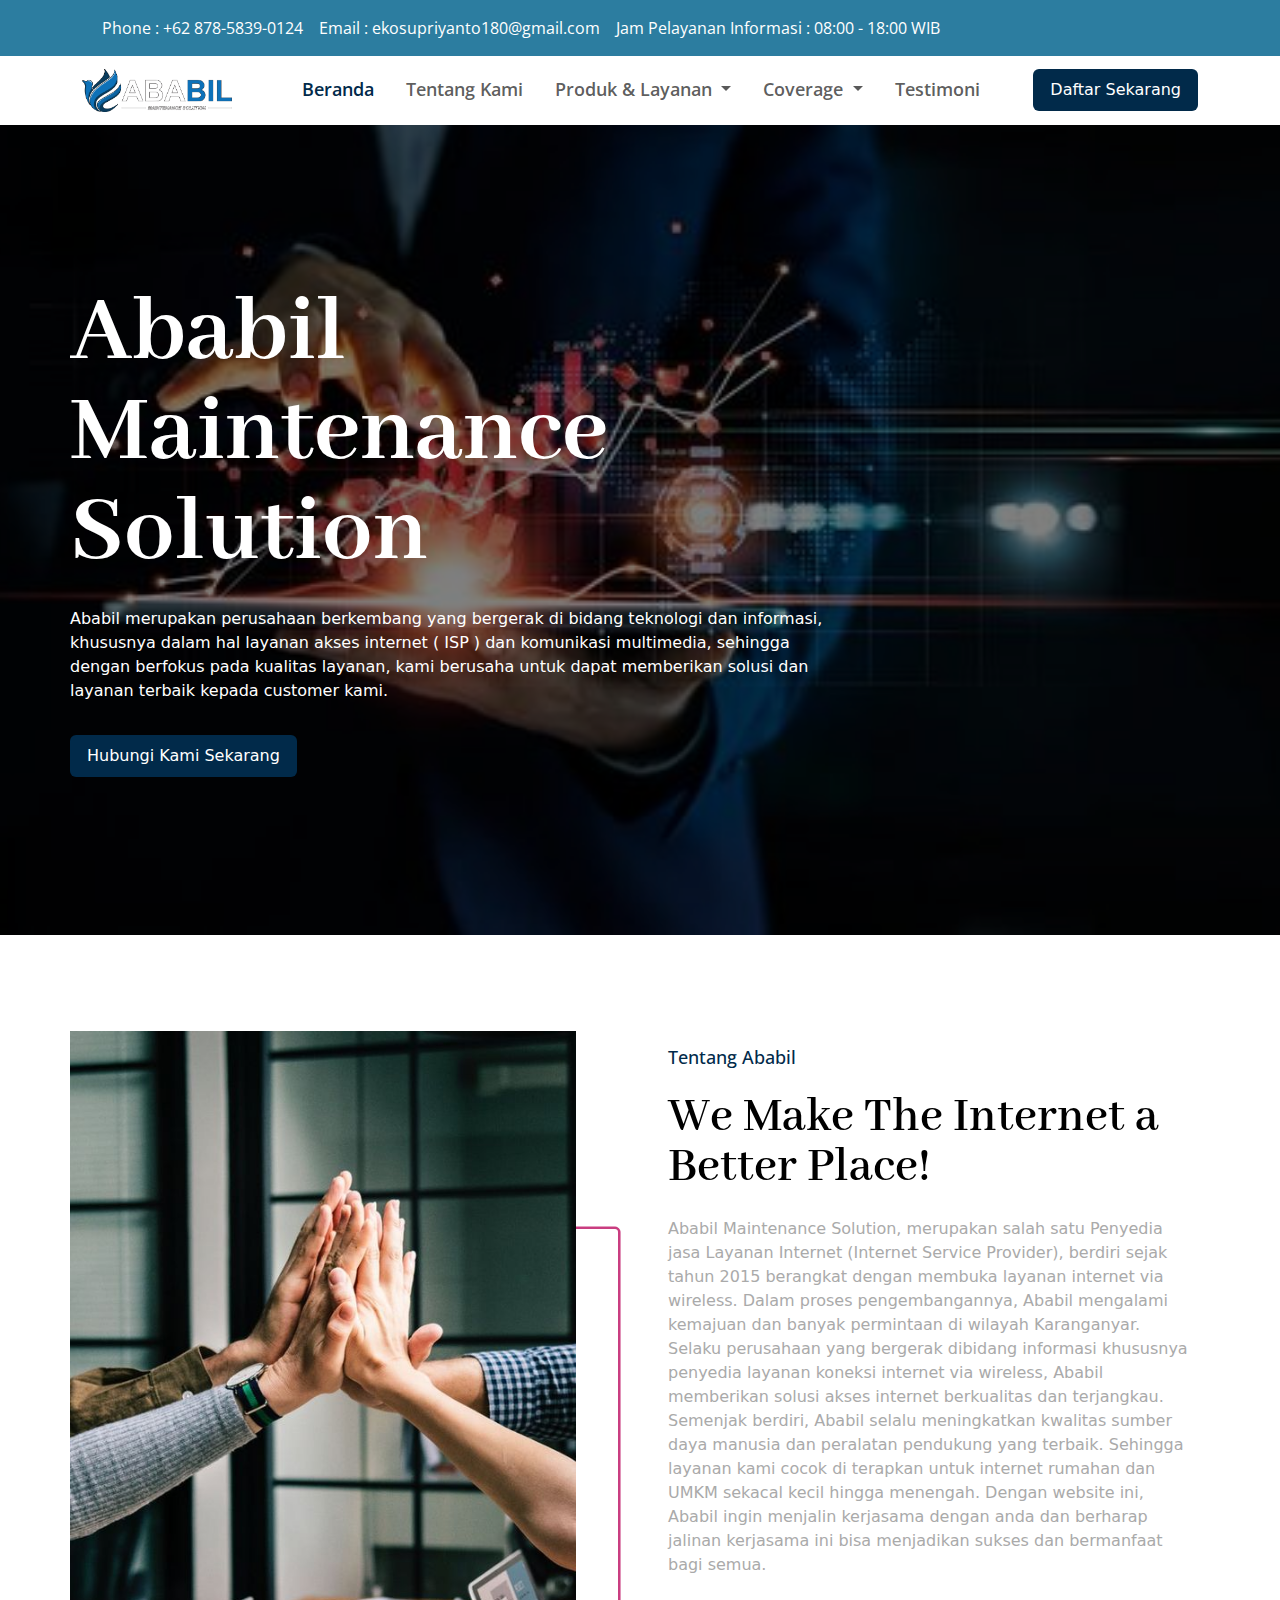
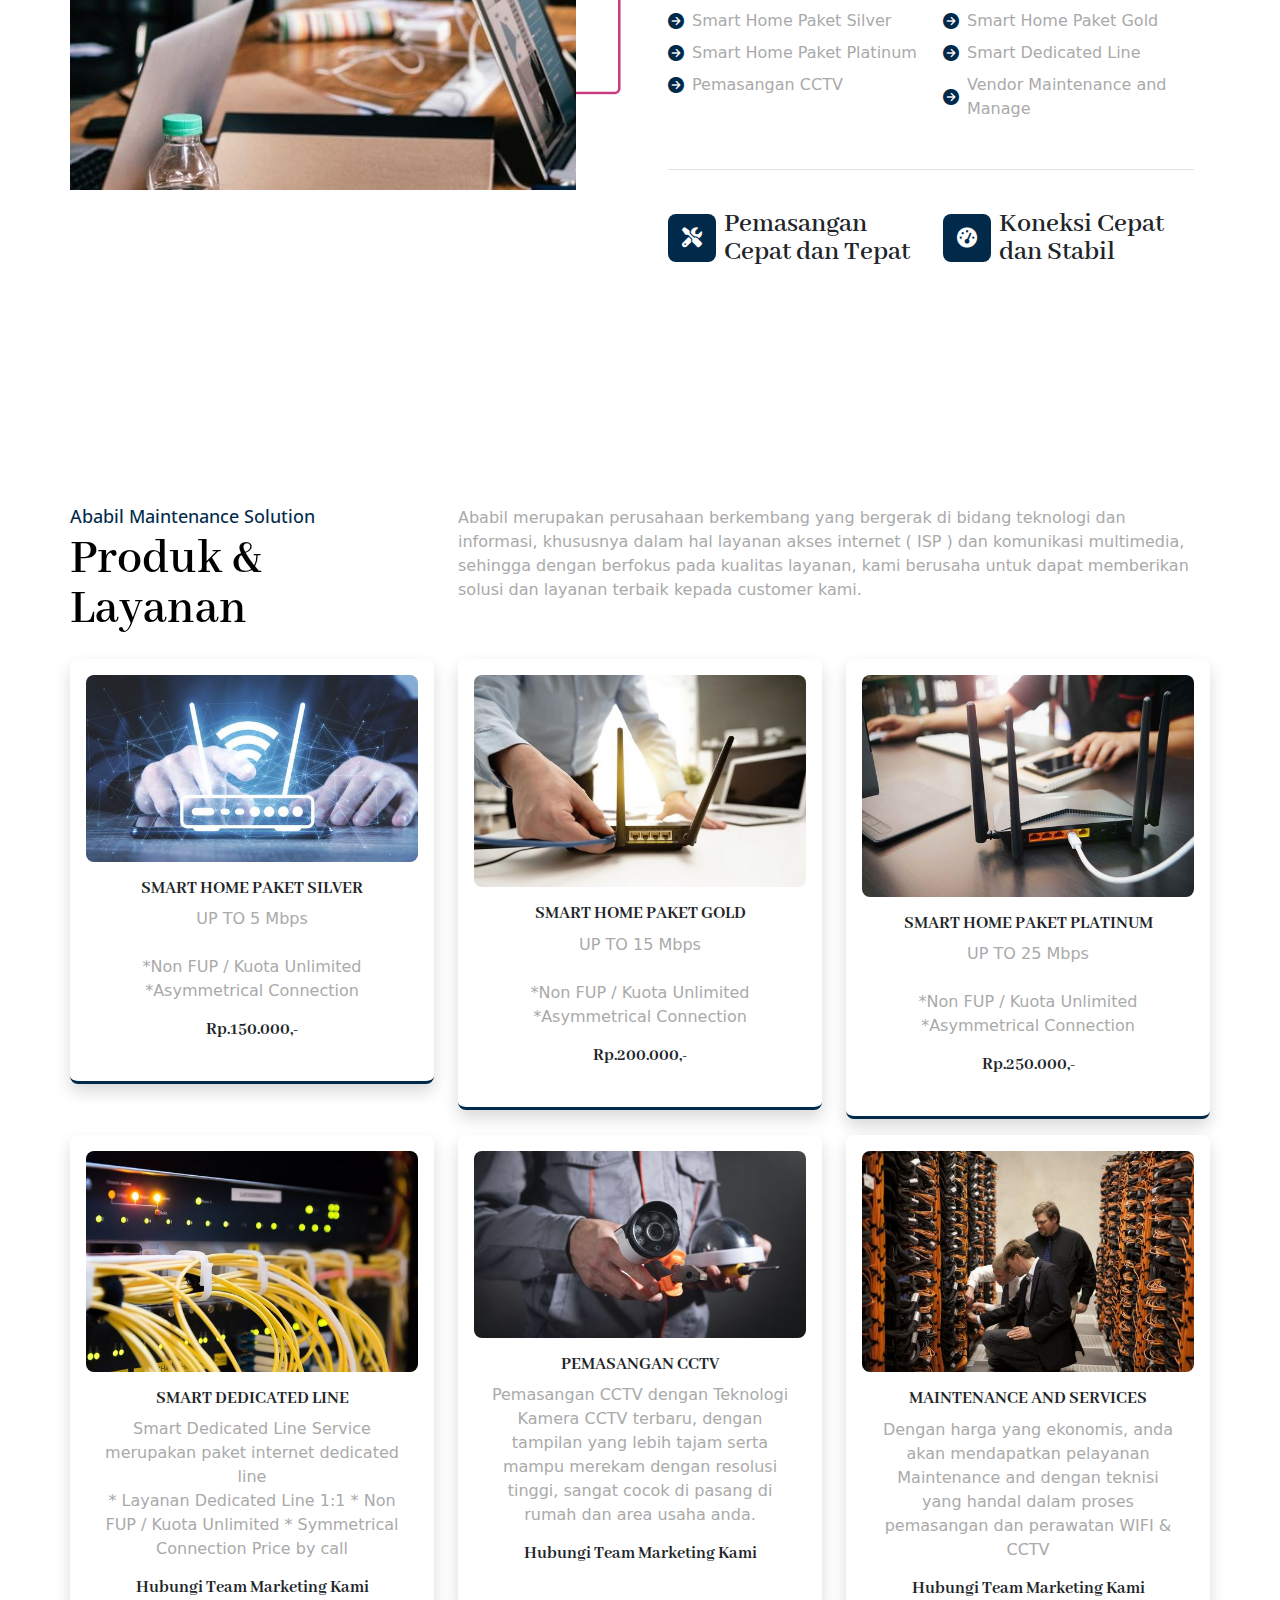
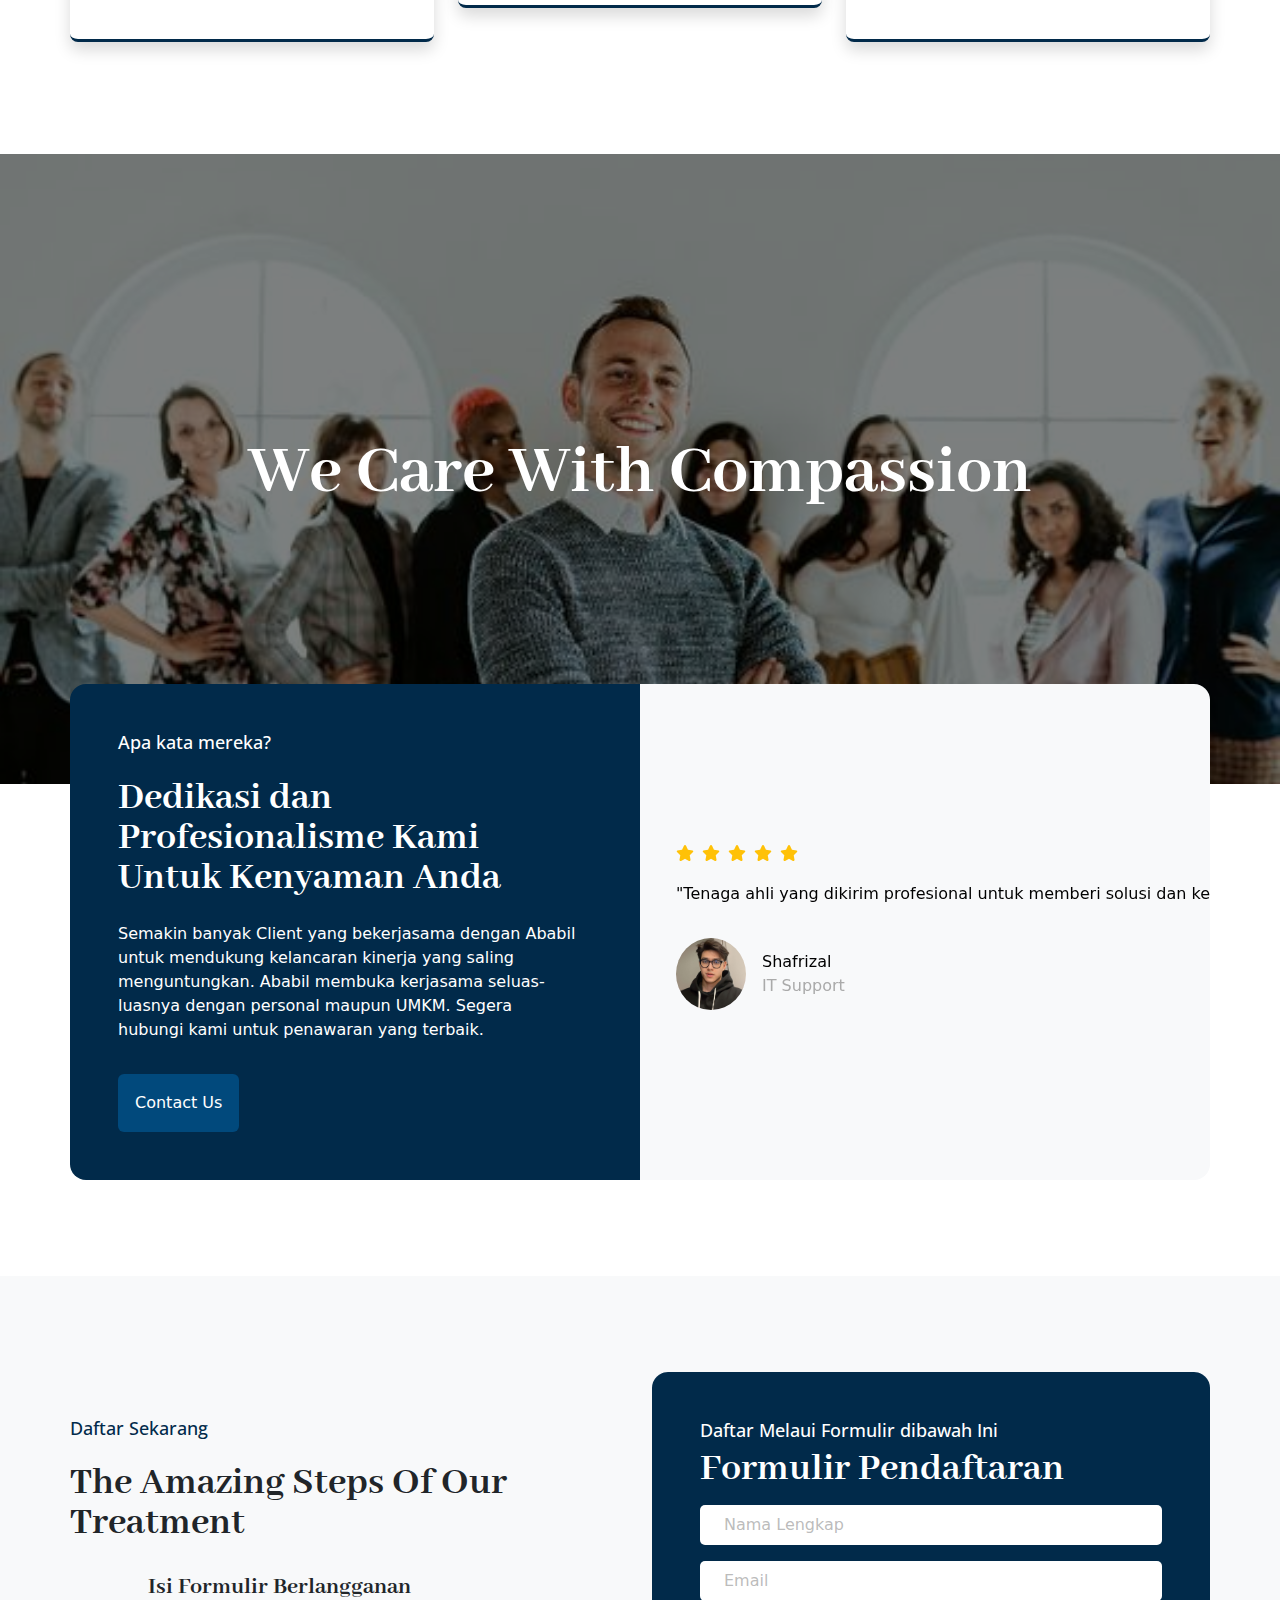
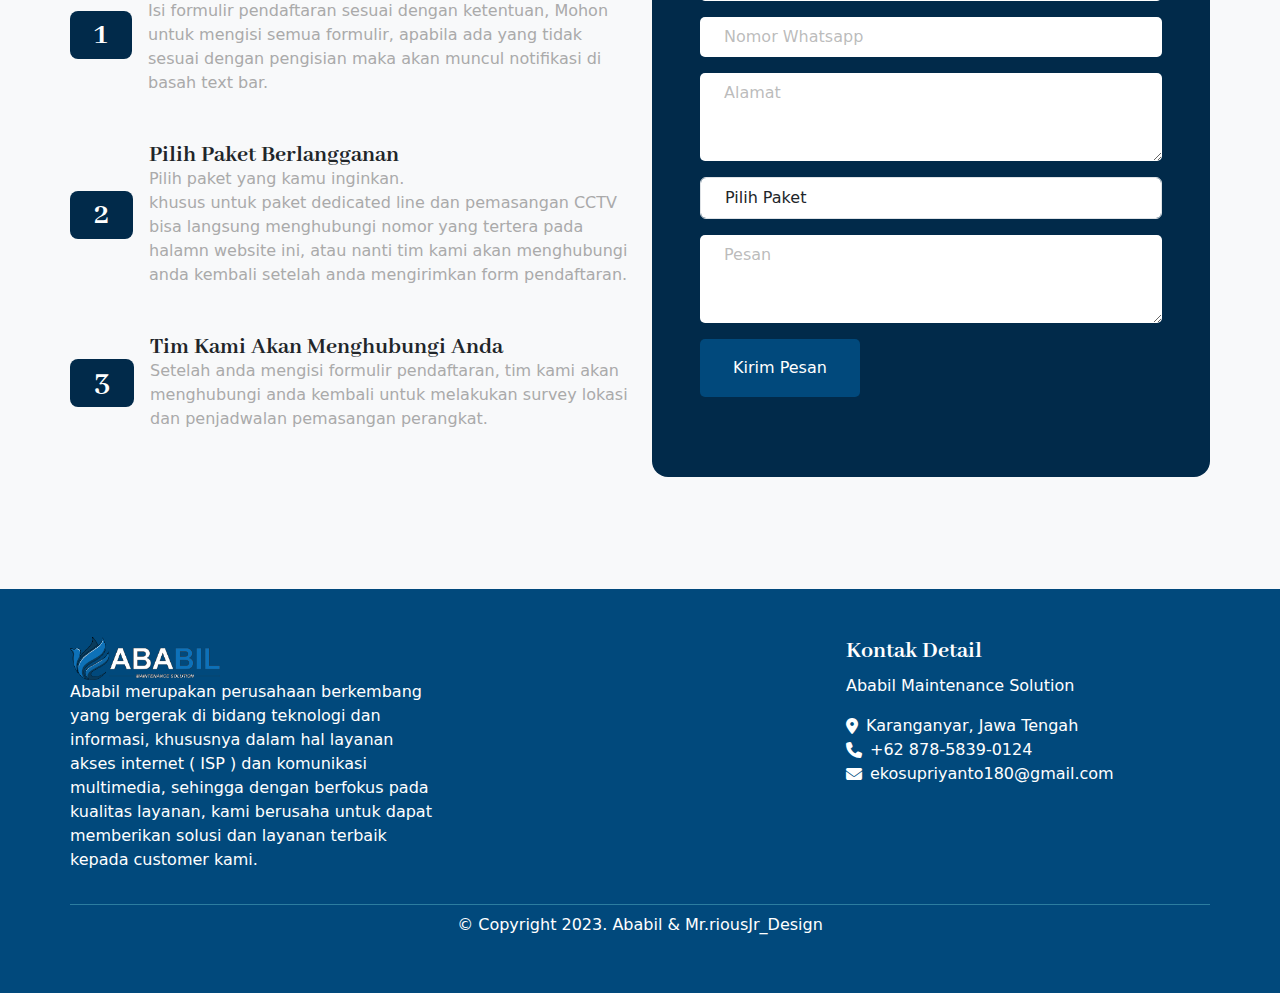
<file: index.html>
<!DOCTYPE html>
<html lang="en">

<head>
    <meta charset="UTF-8">
    <meta name="viewport" content="width=device-width, initial-scale=1.0">
    <!-- Stylesheet -->
    <link href="css/vendor/bootstrap.min.css" rel="stylesheet">
    <link rel="stylesheet" href="css/vendor/fontawesome.css">
    <link rel="stylesheet" href="css/vendor/brands.css">
    <link rel="stylesheet" href="css/vendor/regular.css">
    <link rel="stylesheet" href="css/vendor/solid.css">
    <link rel="stylesheet" href="css/vendor/swiper-bundle.min.css">
    <link rel="stylesheet" href="css/style.css">
    <link rel="icon" href="image/ababilnw.png" />
    <title>Ababil-internet network</title>
</head>

<body>
    <script src="js/vendor/bootstrap.bundle.min.js"></script>
    <script src="js/vendor/jquery.min.js"></script>
    <script src="js/vendor/swiper-bundle.min.js"></script>
    <script src="js/script.js"></script>
    <script src="js/swiper-script.js"></script>
    <!--<script src="js/submit-form.js"></script>-->
    <!--<script src="js/whatsapp.js"></script>-->
    <script src="js/vendor/isotope.pkgd.min.js"></script>

    <!-- Header -->
    <section class="bg-accent-color-2 py-3">
        <div class="r-container">
            <div class="d-flex flex-lg-row flex-column justify-content-lg-between justify-content-center gap-3">
                <ul class="d-flex m-0 flex-lg-row flex-column justify-content-center align-items-center gap-3 text-white font-2 text-center text-lg-start"
                    style="list-style: none;">
                    <li>Phone : +62 878-5839-0124</li>
                    <li>Email : ekosupriyanto180@gmail.com</li>
                    <li>Jam Pelayanan Informasi : 08:00 - 18:00 WIB</li>
                </ul>
                <!--<div class="social-container justify-content-center">
                    <a href="https://www.facebook.com" class="social-item">
                        <i class="fa-brands fa-facebook"></i>
                    </a>
                    <a href="https://www.twitter.com" class="social-item">
                        <i class="fa-brands fa-twitter"></i>
                    </a>
                    <a href="https://www.youtube.com" class="social-item">
                        <i class="fa-brands fa-youtube"></i>
                    </a>
                </div>-->
            </div>
        </div>
    </section>
    <section class="sticky-top bg-white">
        <div class="r-container">
            <nav class="navbar navbar-expand-lg">
                <div class="container-fluid">
                    <a class="navbar-brand" href="#">
                        <div class="logo-container">
                            <img src="image/ababilnw.png" alt="" class="img-fluid">
                        </div>
                    </a>
                    <button class="navbar-toggler accent-color border-0" type="button" data-bs-toggle="collapse"
                        data-bs-target="#navbarSupportedContent" aria-controls="navbarSupportedContent"
                        aria-expanded="false" aria-label="Toggle navigation">
                        <i class="fa-solid fa-bars-staggered"></i>
                    </button>
                    <div class="collapse navbar-collapse" id="navbarSupportedContent">
                        <ul class="navbar-nav mx-auto mb-2 mb-lg-0 font-2 fw-semibold gap-lg-3">
                            <li class="nav-item">
                                <a class="nav-link active" aria-current="page" href="index.html#">Beranda</a>
                            </li>
                            <li class="nav-item">
                                <a class="nav-link" href="#tentang_kami">Tentang Kami</a>
                            </li>
                            <li class="nav-item dropdown">
                                <a class="nav-link dropdown-toggle" href="#" role="button" data-bs-toggle="dropdown"
                                    aria-expanded="false">
                                    Produk & Layanan
                                </a>
                                <ul class="dropdown-menu">
                                    <li><a class="dropdown-item" href="#paket_silver">Smart Home Paket Silver</a></li>
                                    <li><a class="dropdown-item" href="#paket_gold">Smart Home Paket Gold</a></li>
                                    <li><a class="dropdown-item" href="#paket_platinum">Smart Home Paket Platinum</a></li>
                                    <li><a class="dropdown-item" href="#dedicated">Smart Dedicated Line</a></li>
                                    <li><a class="dropdown-item" href="#cctv">Pemasangan CCTV</a></li>
                                    <li><a class="dropdown-item" href="#maintenance">Maintenance and Services</a></li>
                                </ul>
                            </li>
                            <li class="nav-item dropdown">
                                <a class="nav-link dropdown-toggle" href="#" role="button" data-bs-toggle="dropdown"
                                    aria-expanded="false">
                                    Coverage
                                </a>
                                <ul class="dropdown-menu">
                                    <li><a class="dropdown-item" href="#">Wireless Coverage Area</a></li>
                                    <li><a class="dropdown-item" href="#">FO Coverage Area</a></li>
                                </ul>
                            </li>
                            <li class="nav-item">
                                <a class="nav-link" href="#testimoni">Testimoni</a>
                            </li>
                        </ul>
                        <a href="#form_pendaftaran" type="button" class="btn button bg-accent-color" type="submit">Daftar Sekarang</a>
                    </div>
                </div>
            </nav>
        </div>
    </section>
    <!-- End  of Header -->

    <main>
        <!-- Banner -->
        <section class="section image-infinite-bg position-relative"
            style="background-size: cover; background-position: center ;padding: 15em 1em 15em 1em;"
            data-images='["image/banner2.jpg" , "image/banner1.jpg"]' id="banner">
            <div class="r-container h-100">
                <div class="image-overlay"></div>
                <div class="d-flex flex-column justify-content-center gap-3 h-100 position-relative"
                    style="max-width: 768px; z-index: 2;">
                    <h1 class="text-title text-white fw-bold font-1 lh-1">Ababil <br> Maintenance Solution</h1>
                    <p class="text-white f-18 text-font">Ababil merupakan perusahaan berkembang yang bergerak di bidang teknologi dan informasi, khususnya dalam hal layanan akses internet ( ISP ) dan komunikasi multimedia, sehingga dengan berfokus pada kualitas layanan, kami berusaha untuk dapat memberikan solusi dan layanan terbaik kepada customer kami.</p>
                <div>
                    <a href="#form_pendaftaran" type="button" class="btn button bg-accent-color" type="submit">Hubungi Kami Sekarang</a>
                </div>
            </div>
        </section>

        <!-- Smooth Script -->
        <script>
            $(document).ready(function(){
              // Add smooth scrolling to all links
              $("a").on('click', function(event) {
            
                // Make sure this.hash has a value before overriding default behavior
                if (this.hash !== "") {
                  // Prevent default anchor click behavior
                  event.preventDefault();
            
                  // Store hash
                  var hash = this.hash;
            
                  // Using jQuery's animate() method to add smooth page scroll
                  // The optional number (800) specifies the number of milliseconds it takes to scroll to the specified area
                  $('html, body').animate({
                    scrollTop: $(hash).offset().top
                  }, 800, function(){
               
                    // Add hash (#) to URL when done scrolling (default click behavior)
                    window.location.hash = hash;
                  });
                } // End if
              });
            });
            </script>

        <!-- Welcome To Seniorsy -->
        <section class="section" id="tentang_kami">
            <div class="r-container">
                <div class="row row-cols-1 row-cols-lg-2">
                    <div class="col mb-3 pe-lg-3 position-relative">
                        <div class="overlay right"></div>
                        <div class="position-relative pe-5">
                            <img src="image/gether.jpg" alt="" class="img-fluid" style="z-index: -2;">
                            <div class="position-absolute bottom-0 start-0 ms-4 mb-4">
                                <!-- Button trigger modal -->
                                <!--<div class="d-flex flex-row gap-3 align-items-center">
                                    <button type="button" class="btn request-loader" data-bs-toggle="modal"
                                        data-bs-target="#exampleModal">
                                        <i class="fa-solid fa-play"></i>
                                    </button>
                                    <span class="text-white fw-semibold font-1 fs-5">WATCH VIDEO</span>
                                </div>-->

                                <!-- Modal -->
                                <div class="modal fade bg-overlay" id="exampleModal" tabindex="-1"
                                    aria-labelledby="exampleModalLabel" aria-hidden="true">
                                    <div class="modal-dialog modal-dialog-centered modal-lg">
                                    </div>
                                </div>
                            </div>
                        </div>
                    </div>
                    <div class="col mb-3">
                        <div class="d-flex flex-column gap-3 p-3">
                            <h6 class="accent-color font-2 ">Tentang Ababil</h6>
                            <h3 class="text-black font-1 lh-1 fw-semibold">We Make The Internet a Better Place!
                            </h3>
                            <p class="text-gray">
                                Ababil Maintenance Solution, merupakan salah satu Penyedia jasa Layanan Internet (Internet Service Provider), berdiri sejak tahun 2015 berangkat dengan membuka layanan internet via wireless. Dalam proses pengembangannya, Ababil mengalami kemajuan dan banyak permintaan di wilayah Karanganyar. Selaku perusahaan  yang bergerak  dibidang   informasi  khususnya  penyedia  layanan koneksi internet via wireless, Ababil memberikan solusi akses internet berkualitas dan terjangkau. Semenjak berdiri, Ababil selalu meningkatkan kwalitas sumber daya manusia dan peralatan pendukung  yang  terbaik. Sehingga layanan kami cocok di terapkan untuk internet rumahan dan UMKM sekacal kecil hingga menengah. Dengan website ini, Ababil  ingin  menjalin  kerjasama dengan anda dan berharap jalinan kerjasama ini bisa menjadikan sukses dan bermanfaat bagi semua.
                            </p>
                            <div class="row row-cols-2">
                                <div class="col mb-2">
                                    <div class="d-flex flex-row gap-2 align-items-center">
                                        <i class="fa-solid fa-circle-arrow-right accent-color"></i>
                                        <span class="text-gray">Smart Home Paket Silver</span>
                                    </div>
                                </div>
                                <div class="col mb-2">
                                    <div class="d-flex flex-row gap-2 align-items-center">
                                        <i class="fa-solid fa-circle-arrow-right accent-color"></i>
                                        <span class="text-gray">Smart Home Paket Gold</span>
                                    </div>
                                </div>
                                <div class="col mb-2">
                                    <div class="d-flex flex-row gap-2 align-items-center">
                                        <i class="fa-solid fa-circle-arrow-right accent-color"></i>
                                        <span class="text-gray">Smart Home Paket Platinum
                                        </span>
                                    </div>
                                </div>
                                <div class="col mb-2">
                                    <div class="d-flex flex-row gap-2 align-items-center">
                                        <i class="fa-solid fa-circle-arrow-right accent-color"></i>
                                        <span class="text-gray">Smart Dedicated Line</span>
                                    </div>
                                </div>
                                <div class="col mb-2">
                                    <div class="d-flex flex-row gap-2 align-items-center">
                                        <i class="fa-solid fa-circle-arrow-right accent-color"></i>
                                        <span class="text-gray">Pemasangan CCTV</span>
                                    </div>
                                </div>
                                <div class="col mb-2">
                                    <div class="d-flex flex-row gap-2 align-items-center">
                                        <i class="fa-solid fa-circle-arrow-right accent-color"></i>
                                        <span class="text-gray">Vendor Maintenance and Manage
                                        </span>
                                    </div>
                                </div>
                            </div>
                            <div class="my-4 border-bottom w-100"></div>
                            <div class="row row-cols-1 row-cols-lg-2">
                                <div class="col mb-3">
                                    <div
                                        class="d-flex flex-lg-row flex-column justify-content-lg-start align-items-center gap-2 justify-content-center">
                                        <div class="bg-accent-color text-white rounded-3 icon-box"
                                            style="font-size: 20px; width: 3rem; height: 3rem;">
                                            <i class="fa-solid fa-screwdriver-wrench"></i>
                                        </div>
                                        <span class="font-1 fs-3 lh-1 fw-semibold">Pemasangan Cepat dan Tepat</span>
                                    </div>
                                </div>
                                <div class="col mb-3">
                                    <div
                                        class="d-flex flex-lg-row flex-column justify-content-lg-start align-items-center gap-2 justify-content-center">
                                        <div class="bg-accent-color text-white rounded-3 icon-box"
                                            style="font-size: 20px; width: 3rem; height: 3rem;">
                                            <i class="fa-solid fa-gauge-high"></i>
                                        </div>
                                        <span class="font-1 fs-3 lh-1 fw-semibold">Koneksi Cepat dan Stabil</span>
                                    </div>
                                </div>
                            </div>
                        </div>
                    </div>
                </div>
            </div>
        </section>

        <!-- Types Of Care -->
        <section class="section" id="produk_layanan">
            <div class="r-container">
                <div class="d-flex flex-column gap-3">
                    <div class="row row-cols-1 row-cols-lg-2 text-lg-start text-center">
                        <div class="col col-lg-4">
                            <div class="d-flex flex-column">
                                <h6 class="accent-color font-2 ">Ababil Maintenance Solution</h6>
                                <h3 class="text-black font-1 lh-1 fw-semibold">Produk & Layanan</h3>
                            </div>
                        </div>
                        <div class="col col-lg-8">
                            <p class="text-gray mx-auto" style="max-width: 768px;">
                                Ababil merupakan perusahaan berkembang yang bergerak di bidang teknologi dan informasi, khususnya dalam hal layanan akses internet ( ISP ) dan komunikasi multimedia, sehingga dengan berfokus pada kualitas layanan, kami berusaha untuk dapat memberikan solusi dan layanan terbaik kepada customer kami.
                            </p>
                        </div>
                    </div>
                    <div class="row row-cols-1 row-cols-lg-3 text-center" id="paket_silver">
                        <div class="col mb-3">
                            <div class="card p-3 with-border-bottom border-0 shadow rounded-3">
                                <img src="image/wifi.jpg" class="card-img-top rounded-3" alt="...">
                                <div class="card-body ">
                                    <h6 class="font-1 fw-bold">SMART HOME PAKET SILVER</h6>
                                    <p class="text-gray">UP TO 5 Mbps<br><br>
                                        *Non FUP / Kuota Unlimited<br>
                                        *Asymmetrical Connection</p>
                                        <div class="d-flex justify-content-center">
                                            <h6 class="font-1 fw-bold">Rp.150.000,-</h6>
                                        </div>
                                </div>
                            </div>
                        </div>
                        <div class="col mb-3">
                            <div class="card p-3 with-border-bottom border-0 shadow rounded-3" id="paket_gold">
                                <img src="image/wifi2.jpg" class="card-img-top rounded-3" alt="...">
                                <div class="card-body ">
                                    <h6 class="font-1 fw-bold">SMART HOME PAKET GOLD</h6>
                                    <p class="text-gray">UP TO 15 Mbps<br><br>
                                        *Non FUP / Kuota Unlimited<br>
                                        *Asymmetrical Connection</p>
                                        <div class="d-flex justify-content-center">
                                            <h6 class="font-1 fw-bold">Rp.200.000,-</h6>
                                        </div>
                                </div>
                            </div>
                        </div>
                        <div class="col mb-3">
                            <div class="card p-3 with-border-bottom border-0 shadow rounded-3" id="paket_platinum">
                                <img src="image/wifi3.jpg" class="card-img-top rounded-3" alt="...">
                                <div class="card-body ">
                                    <h6 class="font-1 fw-bold">SMART HOME PAKET PLATINUM</h6>
                                    <p class="text-gray">UP TO 25 Mbps<br><br>
                                        *Non FUP / Kuota Unlimited<br>
                                        *Asymmetrical Connection</p>
                                        <div class="d-flex justify-content-center">
                                            <h6 class="font-1 fw-bold">Rp.250.000,-</h6>
                                        </div>
                                </div>
                            </div>
                        </div>
                        <div class="col mb-3">
                            <div class="card p-3 with-border-bottom border-0 shadow rounded-3" id="dedicated">
                                <img src="image/wifi4.jpg" class="card-img-top rounded-3" alt="...">
                                <div class="card-body ">
                                    <h6 class="font-1 fw-bold">SMART DEDICATED LINE</h6>
                                    <p class="text-gray">Smart Dedicated Line Service merupakan paket internet dedicated line<br>
                                        * Layanan Dedicated Line 1:1
                                        * Non FUP / Kuota Unlimited
                                        * Symmetrical Connection
                                        Price by call</p>
                                        <div class="d-flex justify-content-center">
                                            <h6 class="font-1 fw-bold">Hubungi Team Marketing Kami</h6>
                                        </div>
                                </div>
                            </div>
                        </div>
                        <div class="col mb-3">
                            <div class="card p-3 with-border-bottom border-0 shadow rounded-3" id="cctv">
                                <img src="image/wifi5.jpg" class="card-img-top rounded-3" alt="...">
                                <div class="card-body ">
                                    <h6 class="font-1 fw-bold">PEMASANGAN CCTV</h6>
                                    <p class="text-gray">Pemasangan CCTV dengan Teknologi Kamera CCTV terbaru, dengan tampilan yang lebih tajam serta mampu merekam dengan resolusi tinggi, sangat cocok di pasang di rumah dan area usaha anda.
                                        </p>
                                        <div class="d-flex justify-content-center">
                                            <h6 class="font-1 fw-bold">Hubungi Team Marketing Kami</h6>
                                        </div>
                                </div>
                            </div>
                        </div>
                        <div class="col mb-3">
                            <div class="card p-3 with-border-bottom border-0 shadow rounded-3" id="maintenance">
                                <img src="image/wifi6.jpg" class="card-img-top rounded-3" alt="...">
                                <div class="card-body ">
                                    <h6 class="font-1 fw-bold">MAINTENANCE AND SERVICES</h6>
                                    <p class="text-gray">Dengan harga yang ekonomis, anda akan mendapatkan pelayanan Maintenance and dengan teknisi yang handal dalam proses pemasangan dan perawatan WIFI & CCTV</p>
                                    <div class="d-flex justify-content-center">
                                        <h6 class="font-1 fw-bold">Hubungi Team Marketing Kami</h6>
                                    </div>
                                    <div class="d-flex justify-content-center">
                                    </div>
                                </div>
                            </div>
                        </div>
                    </div>
                </div>
            </div>
        </section>

        <!-- We Care With Compassion -->
        <section class="position-relative" style="background-image: url(image/team2.jpg);" id="testimoni">
            <div class="r-container">
                <div class="image-overlay"></div>
                <div class="d-flex flex-column justify-content-center align-items-center text-center position-relative gap-3"
                    style="z-index: 2; min-height: 70vh;">
                    <div>
                    </div>
                    <h2 class="font-1 text-white fw-bold">We Care With Compassion</h2>
                </div>
            </div>
            <!-- Modal -->
            <div class="modal fade bg-overlay" id="videomodal" tabindex="-1" aria-labelledby="exampleModalLabel"
                aria-hidden="true">
                <div class="modal-dialog modal-dialog-centered modal-lg">
                </div>
            </div>
        </section>

        <!-- What They Say ? -->
        <section class="section pt-0 position-relative" style="margin-top: -100px;">
            <div class="r-container">
                <div class="overflow-hidden rounded-4">
                    <div class="row row-cols-1 row-cols-lg-2">
                        <div class="col bg-accent-color text-white ">
                            <div class="d-flex flex-column gap-3 p-5 h-100 justify-content-center">
                                <h6 class="font-2 ">Apa kata mereka?</h6>
                                <h3 class="font-1 lh-1 fw-bold fs-1">Dedikasi dan Profesionalisme Kami Untuk Kenyaman Anda</h3>
                                <p class="fs-6">
                                    Semakin banyak Client yang bekerjasama dengan Ababil untuk mendukung kelancaran kinerja yang saling menguntungkan. Ababil membuka kerjasama seluas-luasnya dengan personal maupun UMKM. Segera hubungi kami untuk penawaran yang terbaik.
                                </p>
                                <div>
                                    <a href="#" type="button" class="btn bg-accent-color-1 p-3">Contact Us</a>
                                </div>
                            </div>
                        </div>
                        <div class="col bg-light text-white">
                            <div class="overflow-hidden h-100 d-flex align-items-center">
                                <div class="swiper">
                                    <!-- Additional required wrapper -->
                                    <div class="swiper-wrapper">
                                        <!-- Slides -->
                                        <div class="swiper-slide">
                                            <div class="d-flex flex-column gap-3 p-4 text-black">
                                                <ul class="d-flex flex-row gap-2 p-0 m-0 text-warning"
                                                    style="list-style: none;">
                                                    <li><i class="fa-solid fa-star"></i></li>
                                                    <li><i class="fa-solid fa-star"></i></li>
                                                    <li><i class="fa-solid fa-star"></i></li>
                                                    <li><i class="fa-solid fa-star"></i></li>
                                                    <li><i class="fa-solid fa-star"></i></li>
                                                </ul>
                                                <p>"Tenaga ahli yang dikirim profesional untuk memberi solusi dan ketanggapan yang bagus, terimakasih"
                                                </p>
                                                <div class="d-flex justify-content-between">
                                                    <div class="d-flex flex-row gap-3">
                                                        <img src="image/person1.jpg" alt=""
                                                            class="img-fluid rounded-circle" width="70" height="70">
                                                        <div class="d-flex flex-column h-100 justify-content-center">
                                                            <span class="text-black">Shafrizal</span>
                                                            <span class="text-gray">IT Support</span>
                                                        </div>
                                                    </div>
                                                    <div class="accent-color" style="font-size: 3rem;">
                                                        <i class="fa-solid fa-quote-right"></i>
                                                    </div>
                                                </div>
                                            </div>
                                        </div>
                                        <div class="swiper-slide">
                                            <div class="d-flex flex-column gap-3 p-4 text-black">
                                                <ul class="d-flex flex-row gap-2 p-0 m-0 text-warning"
                                                    style="list-style: none;">
                                                    <li><i class="fa-solid fa-star"></i></li>
                                                    <li><i class="fa-solid fa-star"></i></li>
                                                    <li><i class="fa-solid fa-star"></i></li>
                                                    <li><i class="fa-solid fa-star"></i></li>
                                                    <li><i class="fa-solid fa-star"></i></li>
                                                </ul>
                                                <p>"Ababil sejauh ini memiliki respon yang cepat tanggap terhadap pelayanan jaringan internet dan juga perangkat disini"
                                                </p>
                                                <div class="d-flex justify-content-between">
                                                    <div class="d-flex flex-row gap-3">
                                                        <img src="image/person2.jpg" alt=""
                                                            class="img-fluid rounded-circle" width="70" height="70">
                                                        <div class="d-flex flex-column h-100 justify-content-center">
                                                            <span class="text-black">Dhantel Rhesa Prawedha</span>
                                                            <span class="text-gray">IT Support Manager</span>
                                                        </div>
                                                    </div>
                                                    <div class="accent-color" style="font-size: 3rem;">
                                                        <i class="fa-solid fa-quote-right"></i>
                                                    </div>
                                                </div>
                                            </div>
                                        </div>
                                        <div class="swiper-slide">
                                            <div class="d-flex flex-column gap-3 p-4 text-black">
                                                <ul class="d-flex flex-row gap-2 p-0 m-0 text-warning"
                                                    style="list-style: none;">
                                                    <li><i class="fa-solid fa-star"></i></li>
                                                    <li><i class="fa-solid fa-star"></i></li>
                                                    <li><i class="fa-solid fa-star"></i></li>
                                                    <li><i class="fa-solid fa-star"></i></li>
                                                    <li><i class="fa-solid fa-star"></i></li>
                                                </ul>
                                                <p>"Sangat baik ya untuk pelayanan selama beberapa bulan ini dengan layanan yang diberikan Smart Home Paket Platinum cukup memuaskan"
                                                </p>
                                                <div class="d-flex justify-content-between">
                                                    <div class="d-flex flex-row gap-3">
                                                        <img src="image/person3.jpg" alt=""
                                                            class="img-fluid rounded-circle" width="70" height="70">
                                                        <div class="d-flex flex-column h-100 justify-content-center">
                                                            <span class="text-black">Eko Supriyono</span>
                                                            <span class="text-gray">Engginer On Site</span>
                                                        </div>
                                                    </div>
                                                    <div class="accent-color" style="font-size: 3rem;">
                                                        <i class="fa-solid fa-quote-right"></i>
                                                    </div>
                                                </div>
                                            </div>
                                        </div>
                                    </div>
                                    <!-- If we need pagination -->
                                    <div class="swiper-pagination"></div>
                                </div>
                            </div>
                        </div>
                    </div>
                </div>
            </div>
        </section>

        <!-- How It Work ? -->
        <section class="section bg-light" id="form_pendaftaran">
            <div class="r-container">
                <div class="row row-cols-1 row-cols-lg-2">
                    <div class="col mb-3">
                        <div class="d-flex flex-column gap-3 h-100 justify-content-center">
                            <h6 class="font-2 accent-color">Daftar Sekarang</h6>
                            <h3 class="font-1 lh-1 fw-bold fs-1 mb-3">The Amazing Steps Of Our Treatment</h3>
                            <div class="d-flex flex-column gap-5">
                                <div class="d-flex flex-row gap-3 align-items-center">
                                    <div class="bg-accent-color rounded-3 py-2 px-4 text-white">
                                        <h4 class="lh-1 m-0 p-0 fw-bold font-1">1</h4>
                                    </div>
                                    <div class="d-flex flex-column">
                                        <h5 class="font-1 fw-bold lh-1 m-0">
                                            Isi Formulir Berlangganan
                                        </h5>
                                        <p class="text-gray m-0">
                                            Isi formulir pendaftaran sesuai dengan ketentuan, Mohon untuk mengisi semua formulir, apabila ada yang tidak sesuai dengan pengisian maka akan muncul notifikasi di basah text bar.
                                        </p>
                                    </div>
                                </div>
                                <div class="d-flex flex-row gap-3 align-items-center">
                                    <div class="bg-accent-color rounded-3 py-2 px-4 text-white">
                                        <h4 class="lh-1 m-0 p-0 fw-bold font-1">2</h4>
                                    </div>
                                    <div class="d-flex flex-column">
                                        <h5 class="font-1 fw-bold lh-1 m-0">
                                            Pilih Paket Berlangganan
                                        </h5>
                                        <p class="text-gray m-0">
                                            Pilih paket yang kamu inginkan. <br/>
                                            khusus untuk paket dedicated line dan pemasangan CCTV bisa langsung menghubungi nomor yang tertera pada halamn website ini, atau nanti tim kami akan menghubungi anda kembali setelah anda mengirimkan form pendaftaran.
                                        </p>
                                    </div>
                                </div>
                                <div class="d-flex flex-row gap-3 align-items-center">
                                    <div class="bg-accent-color rounded-3 py-2 px-4 text-white">
                                        <h4 class="lh-1 m-0 p-0 fw-bold font-1">3</h4>
                                    </div>
                                    <div class="d-flex flex-column">
                                        <h5 class="font-1 fw-bold lh-1 m-0">
                                            Tim Kami Akan Menghubungi Anda
                                        </h5>
                                        <p class="text-gray m-0">
                                            Setelah anda mengisi formulir pendaftaran, tim kami akan menghubungi anda kembali untuk melakukan survey lokasi dan penjadwalan pemasangan perangkat.
                                        </p>
                                    </div>
                                </div>
                            </div>
                        </div>
                    </div>
                    <div class="col mb-3">
                        <div class="bg-accent-color rounded-4">
                            <div class="h-100 d-flex flex-column p-5">
                                <h6 class="font-2 text-white">Daftar Melaui Formulir dibawah Ini</h6>
                                <h3 class="font-1 lh-1 fw-bold fs-1 mb-3 text-white">Formulir Pendaftaran</h3>
                               
                                <form class="d-flex flex-column h-100 justify-content-center w-100 needs-validation mb-3 form"
                                    novalidate>
                                    <div class="mb-3">
                                        <input type="text" class="form-control py-2 px-4" name="nama" id="nama" value=""
                                            placeholder="Nama Lengkap" required>
                                        <div class="invalid-feedback">
                                            The field is required.
                                        </div>
                                    </div>
                                    <div class="mb-3">
                                        <input type="text" class="form-control py-2 px-4" name="email" id="email" value=""
                                            placeholder="Email" required>
                                        <div class="invalid-feedback">
                                            The field is required.
                                        </div>
                                    </div>
                                    <div class="mb-3">
                                        <input type="text" class="form-control py-2 px-4" name="nomorWA" id="nomorWA" value=""
                                            placeholder="Nomor Whatsapp" required> 
                                        <div class="invalid-feedback">
                                            The field is required.
                                        </div>
                                    </div>
                                    <div class="mb-3">
                                        <textarea class="form-control py-2 px-4" name="alamat" id="alamat" 
                                        rows="3" placeholder="Alamat"></textarea>
                                            <div class="invalid-feedback">
                                                The field is required.
                                            </div>
                                    </div>
                                    <!--<div class="mb-3">
                                        <p>
                                            <iframe src="https://www.google.com/maps/embed?pb=!1m18!1m12!1m3!1d3954.8175772678255!2d110.9373533747639!3d-7.594823792419918!2m3!1f0!2f0!3f0!3m2!1i1024!2i768!4f13.1!3m3!1m2!1s0x2e7a2035c7d55189%3A0xa0859d6cd954ba5c!2sAlun%20Alun%20Karanganyar!5e0!3m2!1sen!2sid!4v1701479366348!5m2!1sen!2sid" width="455" height="300" style="border:0;" allowfullscreen="" loading="lazy" referrerpolicy="no-referrer-when-downgrade"></iframe>
                                        </p>
                                    </div>-->
                                        <div class="mb-3">
                                            <select class="form-control py-2 px-4" name="paket" id="paket" placeholder="Pilih Paket" required>
                                                <option hidden="hidden" selected="selected" value="default">Pilih Paket</option>
                                                <option >Smart Home Paket Silver</option>
                                                <option >Smart Home Paket Gold</option>
                                                <option >Smart Home Paket Platinum</option>
                                                <option >Smart Dedicated Line</option>
                                                <option >Pemasangan CCTV</option>
                                                <option >Maintenance and Manage</option>
                                              </select>
                                        <div class="invalid-feedback">
                                            The field is required.
                                        </div>
                                    </div>
                                    <div class="mb-3">
                                        <textarea class="form-control py-2 px-4" name="pesan" id="pesan" 
                                        rows="3" placeholder="Pesan"></textarea>
                                            <div class="invalid-feedback">
                                                The field is required.
                                            </div>
                                    </div>
                                    <div class="mb-3">
                                        <button type="submit" class="btn submit_form py-3" onclick="gotowhatsapp()" value="Submit">
                                            Kirim Pesan
                                        </button>
                                        <div id="text-info"></div>
                                    </div>
                                </form>

                            </div>
                        </div>
                    </div>
                </div>
            </div>
        </section>

    </main>

    <script>
        function gotowhatsapp() {
            
            var nama = document.getElementById("nama").value;
            var email = document.getElementById("email").value;
            var nomor_wa = document.getElementById("nomorWA").value;
            var alamat = document.getElementById("alamat").value;
            var paket = document.getElementById("paket").value;
            var pesan = document.getElementById("pesan").value;
            //sesuaikan nomor whatsapp dan format pesan di bawah
            var url = "https://wa.me/6287858390124?text=Selamat Pagi, saya ingin berkonsultasi"
            + "Nama: " + nama + "%0a"
            + "Email: " + email + "%0a"
            + "Nomor Whatsapp: " + nomor_wa  + "%0a"
            + "Alamat: " + alamat + "%0a"
            + "Jenis Paket: " + paket + "%0a"
            + "Pesan Tambahan: " + pesan + "%0a"; 
            
            window.open(url, '_blank').focus();
        }
    </script>

    <footer>
        <section class="px-lg-0 px-4 py-lg-5 py-4 bg-accent-color-1">
            <div class="r-container text-white">
                <div class="row row-cols-1 row-cols-lg-4">
                    <div class="col col-lg-4 mb-3">
                        <div class="d-flex flex-column h-100 justify-content-center">
                            <div class="logo-container">
                                <img src="image/ababilnw.png" alt="Logo" class="img-fluid">
                            </div>
                            <p>
                                Ababil merupakan perusahaan berkembang yang bergerak di bidang teknologi dan informasi, khususnya dalam hal layanan akses internet ( ISP ) dan komunikasi multimedia, sehingga dengan berfokus pada kualitas layanan, kami berusaha untuk dapat memberikan solusi dan layanan terbaik kepada customer kami.
                            </p>
                        </div>
                    </div>
                    <div class="col col-lg-4 mb-3">
                        <div class="d-flex flex-column">
                            <p>
                                <iframe src="https://www.google.com/maps/embed?pb=!1m18!1m12!1m3!1d3954.8175772678255!2d110.9373533747639!3d-7.594823792419918!2m3!1f0!2f0!3f0!3m2!1i1024!2i768!4f13.1!3m3!1m2!1s0x2e7a2035c7d55189%3A0xa0859d6cd954ba5c!2sAlun%20Alun%20Karanganyar!5e0!3m2!1sen!2sid!4v1701479366348!5m2!1sen!2sid" width="355" height="200" style="border:0;" allowfullscreen="" loading="lazy" referrerpolicy="no-referrer-when-downgrade"></iframe>
                            </p>
                        </div>
                    </div>
                    <div class="col col-lg-4 mb-3">
                        <div class="d-flex flex-column mb-3">
                            <h5 class="font-1 fw-bold mb-2">Kontak Detail</h5>
                            <p>Ababil Maintenance Solution</p>
                            <div class="d-flex flex-wrap">
                                <div class="d-flex flex-row me-2 gap-2 align-items-center">
                                    <i class="fa-solid fa-location-dot"></i>
                                    Karanganyar, Jawa Tengah
                                </div>
                                <div class="d-flex flex-row me-2 gap-2 align-items-center">
                                    <i class="fa-solid fa-phone"></i>
                                    +62 878-5839-0124
                                </div>
                                <div class="d-flex flex-row me-2 gap-2 align-items-center">
                                    <i class="fa-solid fa-envelope"></i>
                                    ekosupriyanto180@gmail.com
                                </div>
                            </div>
                        </div>
                        <!--<div class="d-flex flex-column mb-3">
                            <h5 class="font-1 fw-bold mb-2">Social Media :</h5>
                            <div class="social-container">
                                <a href="https://www.facebook.com" class="social-item">
                                    <i class="fa-brands fa-facebook"></i>
                                </a>
                                <a href="https://www.twitter.com" class="social-item">
                                    <i class="fa-brands fa-twitter"></i>
                                </a>
                                <a href="https://www.youtube.com" class="social-item">
                                    <i class="fa-brands fa-youtube"></i>
                                </a>
                            </div>
                        </div>-->
                    </div>
                </div>
                <div class="w-100" style="border-bottom: 1px solid var(--accent-color-2);"></div>
                <div class="text-center p-2">© Copyright 2023. Ababil & Mr.riousJr_Design</div>
            </div>
        </section>
    </footer>

    <script src="js/vendor/fslightbox.js"></script>
    <script src="js/masonry.js"></script>
</body>

</html>
</file>
<file: css/style.css>
/* Google Fonts */
@import url('https://fonts.googleapis.com/css2?family=Abhaya+Libre:wght@400;500;600;700;800&family=Open+Sans:ital,wght@0,300;0,400;0,500;0,600;0,700;0,800;1,300;1,400;1,500;1,600;1,700;1,800&display=swap');


@property --progress {
    syntax: '<integer>';
    inherits: true;
    initial-value: 0;
}

@keyframes load {
    to {
        --progress: var(--value)
    }
}

@keyframes background_animation {
    from {
        background-size: 100%;
    }

    to {
        background-size: 110%;
    }
}

@keyframes ripple {
    from {
        opacity: 0.7;
        transform: scale3d(1, 1, 1);
        transform-origin: center;
        border-width: 1px;
    }

    to {
        opacity: 0;
        transform: scale3d(1.5, 1.5, 1.5);
        transform-origin: center;
        border-width: 10px;
    }
}


:root {
    --dark-bg: #111111;
    --secondary-dark: #222222;
    --accent-color: #012a4a;
    --accent-color-1: #01497c;
    --accent-color-2: #2c7da0;
    --gray-color: #aaaaaa;
    --font-1: 'Abhaya Libre', serif;
    --font-2: 'Open Sans', sans-serif;
}

h1 {
    font-size: 100px;
}

h2 {
    font-size: 72px;
}

h3 {
    font-size: 50px
}

h4 {
    font-size: 32px;
}

h5 {
    font-size: 24px;
}

h6 {
    font-size: 18px;
}

ul {
    list-style: none;
}

img {
    object-fit: cover;
}

section {
    background-size: cover;
    background-position: center;
}

button,
a[type="button"] {
    padding-inline: 1rem;
    padding-block: 0.5rem;
    text-decoration: none;
    transition: all 0.5s;
    color: white;
}

button.button {
    padding-inline: 1rem;
    padding-block: 0.5rem;
    border: 2px solid var(--accent-color);
    text-decoration: none;
    transition: all 0.5s;
    color: white;
}

button.button:hover {
    background-color: var(--accent-color);
    color: white;
    filter: brightness(0.8);
}

a:hover {
    color: var(--accent-color);
}

button:hover,
a[type="button"]:hover {
    background-color: var(--accent-color);
    color: white;
    filter: brightness(0.8);
}

a {
    text-decoration: none;
}

.font-1 {
    font-family: var(--font-1);
}

.font-2 {
    font-family: var(--font-2);
}


.form input,
.form textarea {
    background-color: white;
    border-radius: 5px;
    border: none;
    width: 100%;
}

.form input:focus,
.form textarea:focus {
    box-shadow: none;
}

.form input::placeholder,
.form textarea::placeholder {
    color: #88888893;
}

.form .submit_form {
    padding-inline: 2rem;
    padding-block: 0.7rem;
    text-decoration: none;
    transition: all 0.5s;
    color: white;
    background-color: var(--accent-color-1);
    border-radius: 5px;
}

.submit_form-subscribe {
    padding-inline: 2rem;
    padding-block: 0.7rem;
    text-decoration: none;
    transition: all 0.5s;
    color: white;
    background-color: var(--accent-color-1);
    border-radius: 5px;
}

.submit_form-subscribe:hover{
    background-color: var(--dark-bg);
    color: white;
    filter: none;
}

.maps {
    width: 100%;
    height: 280px;
    /* filter: brightness(100%) contrast(100%) saturate(0%) blur(0px) hue-rotate(0deg); */
}

#header {
    transition: all 0.5s ease;
}

.nav-link {
    border-bottom: 2px solid transparent;
    font-size: 1.125rem;
}

.nav-link:hover {
    color: var(--accent-color);
}

.nav-link.active {
    color: var(--accent-color) !important;
}

.nav-link:focus {
    color: var(--accent-color) !important;
}

.navbar-toggler:focus {
    box-shadow: none;
}

.dropdown-menu {
    background-color: white;
    border-radius: 0;
    border: none;
    padding: 0;
    padding-block: 0.5rem;
    box-shadow: 1px 1px 23px 1px rgba(0, 0, 0, 0.17);
    -webkit-box-shadow: 1px 1px 23px 1px rgba(0, 0, 0, 0.17);
    -moz-box-shadow: 1px 1px 23px 1px rgba(0, 0, 0, 0.17);
    border-radius: 10px;
}

.dropdown-item {
    padding-block: 0.5rem;
}

.dropdown-item.active {
    color: var(--accent-color);
    background-color: transparent;
}

.dropdown-item:hover {
    color: var(--accent-color);
    background-color: transparent;
}

.dropdown-item:focus {
    color: var(--accent-color);
}

.section {
    padding: 6em 2em 6em 2em;
    overflow: hidden;
}

.r-container {
    max-width: 1140px;
    margin-right: auto;
    margin-left: auto;
}

.bg-dark-color {
    background-color: var(--dark-bg);
}

.bg-dark-transparent {
    background-color: #232323b7;
}

.bg-secondary-dark {
    background-color: var(--secondary-dark);
}

.bg-accent-color {
    background-color: var(--accent-color);
}

.bg-accent-color-1 {
    background-color: var(--accent-color-1);
}

.bg-accent-color-2 {
    background-color: var(--accent-color-2);
}

.accent-color {
    color: var(--accent-color);
}

.accent-color-1 {
    color: var(--accent-color-1);
}

.accent-color-2 {
    color: var(--accent-color-2);
}

.border-accent-color {
    border-color: var(--accent-color) !important;
}

.border-accent-color-1 {
    border-color: var(--accent-color-1) !important;
}

.border-accent-color-2 {
    border-color: var(--accent-color-2) !important;
}

.text-gray {
    color: var(--gray-color) !important;
}

.bg-accent-color-hover:hover {
    background-color: var(--accent-color);
    color: white;
}

.btn-dark {
    background-color: var(--dark-bg);
    color: white;
    border: none;
}

.btn-dark:hover {
    background-color: var(--accent-color-1);
    color: white;
    border: none;
}

.image-overlay {
    height: 100%;
    width: 100%;
    top: 0;
    left: 0;
    position: absolute;
    background-color: #000;
    opacity: 0.5;
    transition: background 0.3s, border-radius 0.3s, opacity 0.3s;
}

.image-overlay-2 {
    height: 100%;
    width: 100%;
    top: 0;
    left: 0;
    position: absolute;
    background-color: var(--accent-color);
    opacity: 0.8;
    transition: background 0.3s, border-radius 0.3s, opacity 0.3s;
}

.image-overlay-3 {
    height: 100%;
    width: 100%;
    top: 0;
    left: 0;
    position: absolute;
    background-color: #FFFFFF;
    opacity: 0.75;
    transition: background 0.3s, border-radius 0.3s, opacity 0.3s;
}

.overlay {
    background-image: url(../image/bg.png);
    background-size: contain;
    background-position: center;
    position: absolute;
    width: 100%;
    height: 100%;
    left: 0;
    top: 0;
    background-repeat: no-repeat;
    background-size: 65% auto;
    opacity: 1;
}

.overlay.right {
    background-position: center right;
}

.overlay.left {
    background-position: center left;
}

.logo-container {
    max-width: 150px;
}

.divider {
    display: flex;
    align-items: center;
}

.divider::after {
    display: block;
    content: "";
    border-bottom: 0;
    flex-grow: 1;
    border-top: 3px solid var(--accent-color);
    max-width: 80px;
    min-width: 80px;
}

.divider-before::before {
    display: block;
    content: "";
    border-bottom: 0;
    flex-grow: 1;
    border-top: 3px solid var(--accent-color);
    max-width: 80px;
    min-width: 80px;
}

.divider-element {
    letter-spacing: 2px;
    flex-shrink: 0;
    flex-grow: 1;
    margin: 0;
    margin-left: 1rem;
    font-weight: 400;
}

.image-infinite-bg {
    height: 90vh;
}

.animation-bg {
    animation: background_animation 10s forwards;
}

.r-progress {
    --value: 17;
    --progress-color: var(--accent-color);
    --secondary-progress-color: #a8a8a8;
    --animation-duration: 2000;
}

.r-progress-bar {
    position: relative;
    height: 20px;
    background-color: var(--secondary-progress-color);
    display: flex;
    /* border-radius: 3px; */
    overflow: hidden;
}

.r-progress-bar .progress-value {
    height: 100%;
    width: calc(var(--progress) * 1%);
    background-color: var(--progress-color);
    position: relative;
    /* border-radius: 3px; */
    animation: load;
    animation-fill-mode: forwards;
    animation-duration: calc(var(--animation-duration) * 1ms);
    animation-timing-function: linear;
    animation-delay: 500ms;
    color: black;
}

.r-progress-bar.percentage-label::after {
    counter-reset: percentage var(--progress);
    content: counter(percentage) '%';
    display: block;
    position: absolute;
    left: calc((var(--progress) * 1%) - 3rem);
    animation: load;
    animation-fill-mode: forwards;
    animation-duration: calc(var(--animation-duration) * 1ms);
    animation-timing-function: linear;
    animation-delay: 500ms;
    color: white;
    font-size: 15px;
    line-height: 1.2;
    /* font-weight: 700; */
    font-family: var(--font-1);
}

.bg-attach-fixed {
    background-attachment: fixed;
}

.social-container {
    display: flex;
    flex-direction: row;
    gap: 1rem;
}

.social-item {
    border-radius: 50%;
    aspect-ratio: 1/1;
    font-size: 15px;
    width: 1.8rem;
    height: 1.8rem;
    background-color: var(--accent-color-2);
    transition: all 0.5s;
    display: flex;
    justify-content: center;
    align-items: center;
    color: white;
}

.social-item.bg-accent-color-1 {
    background-color: var(--accent-color-1);
}

.social-item:hover {
    background-color: var(--dark-bg);
    color: white;
}

.nav-tabs {
    border-bottom: none;
}

.nav-tabs .nav-link {
    background-color: transparent;
    color: var(--accent-color);
    border: none;
    position: relative;
}

.nav-tabs .nav-link:hover {
    border: none;
    color: white;
}

.nav-tabs .nav-link.active {
    background-color: transparent;
    border: none;
}

.nav-tabs .nav-link.active::after {
    content: "";
    position: absolute;
    bottom: 0;
    left: 0;
    width: 100%;
    height: 2px;
    background-color: var(--accent-color);
}

.breadcrumb .breadcrumb-item>a {
    color: white;
}

.breadcrumb .breadcrumb-item.active {
    color: var(--accent-color);
}

.breadcrumb-item+.breadcrumb-item::before {
    color: white;
}

.swiper-pagination {
    margin-block: 1rem;
}

.swiper-pagination .swiper-pagination-bullet-active {
    background-color: black;
}

.video-container {
    aspect-ratio: 16/9;
    background-size: cover;
    background-position: center;
    position: relative;
}

.video-iframe {
    position: absolute;
    left: 0;
    top: 0;
    width: 100%;
    height: 100%;
}

.video-btn {
    border-radius: 50%;
    aspect-ratio: 1/1;
    width: 5rem;
    background-color: transparent;
    border: solid 2px white;
    display: flex;
    justify-content: center;
    align-items: center;
    padding: 0;
}

.border-custom {
    border-width: 0px 1px 0px 0px;
    border-color: var(--accent-color);
    border-style: solid;
}

.icon-box {
    display: flex;
    justify-content: center;
    align-items: center;
    text-align: center;
    font-size: 2.5rem;
    aspect-ratio: 1/1;
    width: 4rem;
    height: 4rem;
}

.request-loader {
    position: relative;
    height: 60px;
    width: 60px;
    border-radius: 50% !important;
    background-color: var(--accent-color);
    display: flex;
    justify-content: center;
    align-items: center;
    color: white;
}

.request-loader:hover {
    color: #464646;
    background-color: var(--accent-color);
}


.request-loader::after,
.request-loader::before {
    opacity: 0.2;
    display: flex;
    flex-direction: row;
    justify-content: center;
    align-items: center;
    position: absolute;
    content: '';
    height: 100%;
    width: 100%;
    color: rgb(238, 238, 238);
    border: 4px solid currentColor;
    border-radius: 50%;
    animation-name: ripple;
    animation-iteration-count: infinite;
    animation-timing-function: cubic-bezier(.65, 0, .34, 1);
    z-index: 0;
}

.request-loader::after {
    animation-delay: 0.5s;
    animation-duration: 3s;
}

.request-loader::before {
    animation-delay: 0.2s;
    animation-duration: 3s;
}

.ifr-video {
    aspect-ratio: 16/9;
    width: 100%;
}

.post-button {
    background-color: transparent;
    color: var(--accent-color) !important;
    border: none !important;
}

.post-button:hover {
    background-color: transparent !important;
    color: var(--accent-color) !important;
    transform: scale(1.15);
}

.card.with-border-bottom {
    border-bottom: 3px solid var(--accent-color) !important;
}

.list-group .list-group-item {
    border: none;
    border-radius: 5px;
}

.list-group .list-group-item.active {
    background-color: var(--accent-color);
}

.list-group .list-group-item.list-group-item-action:hover {
    background-color: var(--accent-color);
    color: white;
}

.accordion-button:not(.collapsed) {
    background-color: var(--accent-color);
    color: white;
}

.accordion-item:first-of-type .accordion-button {
    border-radius: 5px;
}

.accordion-button {
    background-color: #f6f6f6;
    border-radius: 5px;
}

.accordion-button:hover {
    filter: none;
}

.accordion-button:focus {
    z-index: 3;
    border: none;
    outline: 0;
    box-shadow: none;
}

.accordion-item{
    border: none;
}


@media only screen and (max-width:993px) {
    h1 {
        font-size: 68px;
    }

    h2 {
        font-size: 56px;
    }

    h3 {
        font-size: 36px;
    }

    h5 {
        font-size: 24px;
    }

    h6 {
        font-size: 14px;
    }

    .section {
        padding: 6em 2em 6em 2em;
    }

    .divider {
        width: 330px;
    }

    .fs-very-large {
        font-size: 3.125rem;
    }

    .image-absolute-1 {
        left: 45%;
        top: 35%;
    }

    .image-infinite-bg {
        background-size: cover !important;
    }

    #header {
        background: rgba(19, 19, 19, 0.88);
        backdrop-filter: blur(11px);
        -webkit-backdrop-filter: blur(11px);
    }

    .border-custom {
        border-width: 0px 0px 1px 0px;
    }
}
</file>
<file: css/vendor/brands.css>
/*!
 * Font Awesome Free 6.4.0 by @fontawesome - https://fontawesome.com
 * License - https://fontawesome.com/license/free (Icons: CC BY 4.0, Fonts: SIL OFL 1.1, Code: MIT License)
 * Copyright 2023 Fonticons, Inc.
 */
:root, :host {
  --fa-style-family-brands: 'Font Awesome 6 Brands';
  --fa-font-brands: normal 400 1em/1 'Font Awesome 6 Brands'; }

@font-face {
  font-family: 'Font Awesome 6 Brands';
  font-style: normal;
  font-weight: 400;
  font-display: block;
  src: url("../../font/fa-brands-400.woff2") format("woff2"), url("../../font/fa-brands-400.ttf") format("truetype"); }

.fab,
.fa-brands {
  font-weight: 400; }

.fa-monero:before {
  content: "\f3d0"; }

.fa-hooli:before {
  content: "\f427"; }

.fa-yelp:before {
  content: "\f1e9"; }

.fa-cc-visa:before {
  content: "\f1f0"; }

.fa-lastfm:before {
  content: "\f202"; }

.fa-shopware:before {
  content: "\f5b5"; }

.fa-creative-commons-nc:before {
  content: "\f4e8"; }

.fa-aws:before {
  content: "\f375"; }

.fa-redhat:before {
  content: "\f7bc"; }

.fa-yoast:before {
  content: "\f2b1"; }

.fa-cloudflare:before {
  content: "\e07d"; }

.fa-ups:before {
  content: "\f7e0"; }

.fa-wpexplorer:before {
  content: "\f2de"; }

.fa-dyalog:before {
  content: "\f399"; }

.fa-bity:before {
  content: "\f37a"; }

.fa-stackpath:before {
  content: "\f842"; }

.fa-buysellads:before {
  content: "\f20d"; }

.fa-first-order:before {
  content: "\f2b0"; }

.fa-modx:before {
  content: "\f285"; }

.fa-guilded:before {
  content: "\e07e"; }

.fa-vnv:before {
  content: "\f40b"; }

.fa-square-js:before {
  content: "\f3b9"; }

.fa-js-square:before {
  content: "\f3b9"; }

.fa-microsoft:before {
  content: "\f3ca"; }

.fa-qq:before {
  content: "\f1d6"; }

.fa-orcid:before {
  content: "\f8d2"; }

.fa-java:before {
  content: "\f4e4"; }

.fa-invision:before {
  content: "\f7b0"; }

.fa-creative-commons-pd-alt:before {
  content: "\f4ed"; }

.fa-centercode:before {
  content: "\f380"; }

.fa-glide-g:before {
  content: "\f2a6"; }

.fa-drupal:before {
  content: "\f1a9"; }

.fa-hire-a-helper:before {
  content: "\f3b0"; }

.fa-creative-commons-by:before {
  content: "\f4e7"; }

.fa-unity:before {
  content: "\e049"; }

.fa-whmcs:before {
  content: "\f40d"; }

.fa-rocketchat:before {
  content: "\f3e8"; }

.fa-vk:before {
  content: "\f189"; }

.fa-untappd:before {
  content: "\f405"; }

.fa-mailchimp:before {
  content: "\f59e"; }

.fa-css3-alt:before {
  content: "\f38b"; }

.fa-square-reddit:before {
  content: "\f1a2"; }

.fa-reddit-square:before {
  content: "\f1a2"; }

.fa-vimeo-v:before {
  content: "\f27d"; }

.fa-contao:before {
  content: "\f26d"; }

.fa-square-font-awesome:before {
  content: "\e5ad"; }

.fa-deskpro:before {
  content: "\f38f"; }

.fa-sistrix:before {
  content: "\f3ee"; }

.fa-square-instagram:before {
  content: "\e055"; }

.fa-instagram-square:before {
  content: "\e055"; }

.fa-battle-net:before {
  content: "\f835"; }

.fa-the-red-yeti:before {
  content: "\f69d"; }

.fa-square-hacker-news:before {
  content: "\f3af"; }

.fa-hacker-news-square:before {
  content: "\f3af"; }

.fa-edge:before {
  content: "\f282"; }

.fa-napster:before {
  content: "\f3d2"; }

.fa-square-snapchat:before {
  content: "\f2ad"; }

.fa-snapchat-square:before {
  content: "\f2ad"; }

.fa-google-plus-g:before {
  content: "\f0d5"; }

.fa-artstation:before {
  content: "\f77a"; }

.fa-markdown:before {
  content: "\f60f"; }

.fa-sourcetree:before {
  content: "\f7d3"; }

.fa-google-plus:before {
  content: "\f2b3"; }

.fa-diaspora:before {
  content: "\f791"; }

.fa-foursquare:before {
  content: "\f180"; }

.fa-stack-overflow:before {
  content: "\f16c"; }

.fa-github-alt:before {
  content: "\f113"; }

.fa-phoenix-squadron:before {
  content: "\f511"; }

.fa-pagelines:before {
  content: "\f18c"; }

.fa-algolia:before {
  content: "\f36c"; }

.fa-red-river:before {
  content: "\f3e3"; }

.fa-creative-commons-sa:before {
  content: "\f4ef"; }

.fa-safari:before {
  content: "\f267"; }

.fa-google:before {
  content: "\f1a0"; }

.fa-square-font-awesome-stroke:before {
  content: "\f35c"; }

.fa-font-awesome-alt:before {
  content: "\f35c"; }

.fa-atlassian:before {
  content: "\f77b"; }

.fa-linkedin-in:before {
  content: "\f0e1"; }

.fa-digital-ocean:before {
  content: "\f391"; }

.fa-nimblr:before {
  content: "\f5a8"; }

.fa-chromecast:before {
  content: "\f838"; }

.fa-evernote:before {
  content: "\f839"; }

.fa-hacker-news:before {
  content: "\f1d4"; }

.fa-creative-commons-sampling:before {
  content: "\f4f0"; }

.fa-adversal:before {
  content: "\f36a"; }

.fa-creative-commons:before {
  content: "\f25e"; }

.fa-watchman-monitoring:before {
  content: "\e087"; }

.fa-fonticons:before {
  content: "\f280"; }

.fa-weixin:before {
  content: "\f1d7"; }

.fa-shirtsinbulk:before {
  content: "\f214"; }

.fa-codepen:before {
  content: "\f1cb"; }

.fa-git-alt:before {
  content: "\f841"; }

.fa-lyft:before {
  content: "\f3c3"; }

.fa-rev:before {
  content: "\f5b2"; }

.fa-windows:before {
  content: "\f17a"; }

.fa-wizards-of-the-coast:before {
  content: "\f730"; }

.fa-square-viadeo:before {
  content: "\f2aa"; }

.fa-viadeo-square:before {
  content: "\f2aa"; }

.fa-meetup:before {
  content: "\f2e0"; }

.fa-centos:before {
  content: "\f789"; }

.fa-adn:before {
  content: "\f170"; }

.fa-cloudsmith:before {
  content: "\f384"; }

.fa-pied-piper-alt:before {
  content: "\f1a8"; }

.fa-square-dribbble:before {
  content: "\f397"; }

.fa-dribbble-square:before {
  content: "\f397"; }

.fa-codiepie:before {
  content: "\f284"; }

.fa-node:before {
  content: "\f419"; }

.fa-mix:before {
  content: "\f3cb"; }

.fa-steam:before {
  content: "\f1b6"; }

.fa-cc-apple-pay:before {
  content: "\f416"; }

.fa-scribd:before {
  content: "\f28a"; }

.fa-openid:before {
  content: "\f19b"; }

.fa-instalod:before {
  content: "\e081"; }

.fa-expeditedssl:before {
  content: "\f23e"; }

.fa-sellcast:before {
  content: "\f2da"; }

.fa-square-twitter:before {
  content: "\f081"; }

.fa-twitter-square:before {
  content: "\f081"; }

.fa-r-project:before {
  content: "\f4f7"; }

.fa-delicious:before {
  content: "\f1a5"; }

.fa-freebsd:before {
  content: "\f3a4"; }

.fa-vuejs:before {
  content: "\f41f"; }

.fa-accusoft:before {
  content: "\f369"; }

.fa-ioxhost:before {
  content: "\f208"; }

.fa-fonticons-fi:before {
  content: "\f3a2"; }

.fa-app-store:before {
  content: "\f36f"; }

.fa-cc-mastercard:before {
  content: "\f1f1"; }

.fa-itunes-note:before {
  content: "\f3b5"; }

.fa-golang:before {
  content: "\e40f"; }

.fa-kickstarter:before {
  content: "\f3bb"; }

.fa-grav:before {
  content: "\f2d6"; }

.fa-weibo:before {
  content: "\f18a"; }

.fa-uncharted:before {
  content: "\e084"; }

.fa-firstdraft:before {
  content: "\f3a1"; }

.fa-square-youtube:before {
  content: "\f431"; }

.fa-youtube-square:before {
  content: "\f431"; }

.fa-wikipedia-w:before {
  content: "\f266"; }

.fa-wpressr:before {
  content: "\f3e4"; }

.fa-rendact:before {
  content: "\f3e4"; }

.fa-angellist:before {
  content: "\f209"; }

.fa-galactic-republic:before {
  content: "\f50c"; }

.fa-nfc-directional:before {
  content: "\e530"; }

.fa-skype:before {
  content: "\f17e"; }

.fa-joget:before {
  content: "\f3b7"; }

.fa-fedora:before {
  content: "\f798"; }

.fa-stripe-s:before {
  content: "\f42a"; }

.fa-meta:before {
  content: "\e49b"; }

.fa-laravel:before {
  content: "\f3bd"; }

.fa-hotjar:before {
  content: "\f3b1"; }

.fa-bluetooth-b:before {
  content: "\f294"; }

.fa-sticker-mule:before {
  content: "\f3f7"; }

.fa-creative-commons-zero:before {
  content: "\f4f3"; }

.fa-hips:before {
  content: "\f452"; }

.fa-behance:before {
  content: "\f1b4"; }

.fa-reddit:before {
  content: "\f1a1"; }

.fa-discord:before {
  content: "\f392"; }

.fa-chrome:before {
  content: "\f268"; }

.fa-app-store-ios:before {
  content: "\f370"; }

.fa-cc-discover:before {
  content: "\f1f2"; }

.fa-wpbeginner:before {
  content: "\f297"; }

.fa-confluence:before {
  content: "\f78d"; }

.fa-mdb:before {
  content: "\f8ca"; }

.fa-dochub:before {
  content: "\f394"; }

.fa-accessible-icon:before {
  content: "\f368"; }

.fa-ebay:before {
  content: "\f4f4"; }

.fa-amazon:before {
  content: "\f270"; }

.fa-unsplash:before {
  content: "\e07c"; }

.fa-yarn:before {
  content: "\f7e3"; }

.fa-square-steam:before {
  content: "\f1b7"; }

.fa-steam-square:before {
  content: "\f1b7"; }

.fa-500px:before {
  content: "\f26e"; }

.fa-square-vimeo:before {
  content: "\f194"; }

.fa-vimeo-square:before {
  content: "\f194"; }

.fa-asymmetrik:before {
  content: "\f372"; }

.fa-font-awesome:before {
  content: "\f2b4"; }

.fa-font-awesome-flag:before {
  content: "\f2b4"; }

.fa-font-awesome-logo-full:before {
  content: "\f2b4"; }

.fa-gratipay:before {
  content: "\f184"; }

.fa-apple:before {
  content: "\f179"; }

.fa-hive:before {
  content: "\e07f"; }

.fa-gitkraken:before {
  content: "\f3a6"; }

.fa-keybase:before {
  content: "\f4f5"; }

.fa-apple-pay:before {
  content: "\f415"; }

.fa-padlet:before {
  content: "\e4a0"; }

.fa-amazon-pay:before {
  content: "\f42c"; }

.fa-square-github:before {
  content: "\f092"; }

.fa-github-square:before {
  content: "\f092"; }

.fa-stumbleupon:before {
  content: "\f1a4"; }

.fa-fedex:before {
  content: "\f797"; }

.fa-phoenix-framework:before {
  content: "\f3dc"; }

.fa-shopify:before {
  content: "\e057"; }

.fa-neos:before {
  content: "\f612"; }

.fa-hackerrank:before {
  content: "\f5f7"; }

.fa-researchgate:before {
  content: "\f4f8"; }

.fa-swift:before {
  content: "\f8e1"; }

.fa-angular:before {
  content: "\f420"; }

.fa-speakap:before {
  content: "\f3f3"; }

.fa-angrycreative:before {
  content: "\f36e"; }

.fa-y-combinator:before {
  content: "\f23b"; }

.fa-empire:before {
  content: "\f1d1"; }

.fa-envira:before {
  content: "\f299"; }

.fa-square-gitlab:before {
  content: "\e5ae"; }

.fa-gitlab-square:before {
  content: "\e5ae"; }

.fa-studiovinari:before {
  content: "\f3f8"; }

.fa-pied-piper:before {
  content: "\f2ae"; }

.fa-wordpress:before {
  content: "\f19a"; }

.fa-product-hunt:before {
  content: "\f288"; }

.fa-firefox:before {
  content: "\f269"; }

.fa-linode:before {
  content: "\f2b8"; }

.fa-goodreads:before {
  content: "\f3a8"; }

.fa-square-odnoklassniki:before {
  content: "\f264"; }

.fa-odnoklassniki-square:before {
  content: "\f264"; }

.fa-jsfiddle:before {
  content: "\f1cc"; }

.fa-sith:before {
  content: "\f512"; }

.fa-themeisle:before {
  content: "\f2b2"; }

.fa-page4:before {
  content: "\f3d7"; }

.fa-hashnode:before {
  content: "\e499"; }

.fa-react:before {
  content: "\f41b"; }

.fa-cc-paypal:before {
  content: "\f1f4"; }

.fa-squarespace:before {
  content: "\f5be"; }

.fa-cc-stripe:before {
  content: "\f1f5"; }

.fa-creative-commons-share:before {
  content: "\f4f2"; }

.fa-bitcoin:before {
  content: "\f379"; }

.fa-keycdn:before {
  content: "\f3ba"; }

.fa-opera:before {
  content: "\f26a"; }

.fa-itch-io:before {
  content: "\f83a"; }

.fa-umbraco:before {
  content: "\f8e8"; }

.fa-galactic-senate:before {
  content: "\f50d"; }

.fa-ubuntu:before {
  content: "\f7df"; }

.fa-draft2digital:before {
  content: "\f396"; }

.fa-stripe:before {
  content: "\f429"; }

.fa-houzz:before {
  content: "\f27c"; }

.fa-gg:before {
  content: "\f260"; }

.fa-dhl:before {
  content: "\f790"; }

.fa-square-pinterest:before {
  content: "\f0d3"; }

.fa-pinterest-square:before {
  content: "\f0d3"; }

.fa-xing:before {
  content: "\f168"; }

.fa-blackberry:before {
  content: "\f37b"; }

.fa-creative-commons-pd:before {
  content: "\f4ec"; }

.fa-playstation:before {
  content: "\f3df"; }

.fa-quinscape:before {
  content: "\f459"; }

.fa-less:before {
  content: "\f41d"; }

.fa-blogger-b:before {
  content: "\f37d"; }

.fa-opencart:before {
  content: "\f23d"; }

.fa-vine:before {
  content: "\f1ca"; }

.fa-paypal:before {
  content: "\f1ed"; }

.fa-gitlab:before {
  content: "\f296"; }

.fa-typo3:before {
  content: "\f42b"; }

.fa-reddit-alien:before {
  content: "\f281"; }

.fa-yahoo:before {
  content: "\f19e"; }

.fa-dailymotion:before {
  content: "\e052"; }

.fa-affiliatetheme:before {
  content: "\f36b"; }

.fa-pied-piper-pp:before {
  content: "\f1a7"; }

.fa-bootstrap:before {
  content: "\f836"; }

.fa-odnoklassniki:before {
  content: "\f263"; }

.fa-nfc-symbol:before {
  content: "\e531"; }

.fa-ethereum:before {
  content: "\f42e"; }

.fa-speaker-deck:before {
  content: "\f83c"; }

.fa-creative-commons-nc-eu:before {
  content: "\f4e9"; }

.fa-patreon:before {
  content: "\f3d9"; }

.fa-avianex:before {
  content: "\f374"; }

.fa-ello:before {
  content: "\f5f1"; }

.fa-gofore:before {
  content: "\f3a7"; }

.fa-bimobject:before {
  content: "\f378"; }

.fa-facebook-f:before {
  content: "\f39e"; }

.fa-square-google-plus:before {
  content: "\f0d4"; }

.fa-google-plus-square:before {
  content: "\f0d4"; }

.fa-mandalorian:before {
  content: "\f50f"; }

.fa-first-order-alt:before {
  content: "\f50a"; }

.fa-osi:before {
  content: "\f41a"; }

.fa-google-wallet:before {
  content: "\f1ee"; }

.fa-d-and-d-beyond:before {
  content: "\f6ca"; }

.fa-periscope:before {
  content: "\f3da"; }

.fa-fulcrum:before {
  content: "\f50b"; }

.fa-cloudscale:before {
  content: "\f383"; }

.fa-forumbee:before {
  content: "\f211"; }

.fa-mizuni:before {
  content: "\f3cc"; }

.fa-schlix:before {
  content: "\f3ea"; }

.fa-square-xing:before {
  content: "\f169"; }

.fa-xing-square:before {
  content: "\f169"; }

.fa-bandcamp:before {
  content: "\f2d5"; }

.fa-wpforms:before {
  content: "\f298"; }

.fa-cloudversify:before {
  content: "\f385"; }

.fa-usps:before {
  content: "\f7e1"; }

.fa-megaport:before {
  content: "\f5a3"; }

.fa-magento:before {
  content: "\f3c4"; }

.fa-spotify:before {
  content: "\f1bc"; }

.fa-optin-monster:before {
  content: "\f23c"; }

.fa-fly:before {
  content: "\f417"; }

.fa-aviato:before {
  content: "\f421"; }

.fa-itunes:before {
  content: "\f3b4"; }

.fa-cuttlefish:before {
  content: "\f38c"; }

.fa-blogger:before {
  content: "\f37c"; }

.fa-flickr:before {
  content: "\f16e"; }

.fa-viber:before {
  content: "\f409"; }

.fa-soundcloud:before {
  content: "\f1be"; }

.fa-digg:before {
  content: "\f1a6"; }

.fa-tencent-weibo:before {
  content: "\f1d5"; }

.fa-symfony:before {
  content: "\f83d"; }

.fa-maxcdn:before {
  content: "\f136"; }

.fa-etsy:before {
  content: "\f2d7"; }

.fa-facebook-messenger:before {
  content: "\f39f"; }

.fa-audible:before {
  content: "\f373"; }

.fa-think-peaks:before {
  content: "\f731"; }

.fa-bilibili:before {
  content: "\e3d9"; }

.fa-erlang:before {
  content: "\f39d"; }

.fa-cotton-bureau:before {
  content: "\f89e"; }

.fa-dashcube:before {
  content: "\f210"; }

.fa-42-group:before {
  content: "\e080"; }

.fa-innosoft:before {
  content: "\e080"; }

.fa-stack-exchange:before {
  content: "\f18d"; }

.fa-elementor:before {
  content: "\f430"; }

.fa-square-pied-piper:before {
  content: "\e01e"; }

.fa-pied-piper-square:before {
  content: "\e01e"; }

.fa-creative-commons-nd:before {
  content: "\f4eb"; }

.fa-palfed:before {
  content: "\f3d8"; }

.fa-superpowers:before {
  content: "\f2dd"; }

.fa-resolving:before {
  content: "\f3e7"; }

.fa-xbox:before {
  content: "\f412"; }

.fa-searchengin:before {
  content: "\f3eb"; }

.fa-tiktok:before {
  content: "\e07b"; }

.fa-square-facebook:before {
  content: "\f082"; }

.fa-facebook-square:before {
  content: "\f082"; }

.fa-renren:before {
  content: "\f18b"; }

.fa-linux:before {
  content: "\f17c"; }

.fa-glide:before {
  content: "\f2a5"; }

.fa-linkedin:before {
  content: "\f08c"; }

.fa-hubspot:before {
  content: "\f3b2"; }

.fa-deploydog:before {
  content: "\f38e"; }

.fa-twitch:before {
  content: "\f1e8"; }

.fa-ravelry:before {
  content: "\f2d9"; }

.fa-mixer:before {
  content: "\e056"; }

.fa-square-lastfm:before {
  content: "\f203"; }

.fa-lastfm-square:before {
  content: "\f203"; }

.fa-vimeo:before {
  content: "\f40a"; }

.fa-mendeley:before {
  content: "\f7b3"; }

.fa-uniregistry:before {
  content: "\f404"; }

.fa-figma:before {
  content: "\f799"; }

.fa-creative-commons-remix:before {
  content: "\f4ee"; }

.fa-cc-amazon-pay:before {
  content: "\f42d"; }

.fa-dropbox:before {
  content: "\f16b"; }

.fa-instagram:before {
  content: "\f16d"; }

.fa-cmplid:before {
  content: "\e360"; }

.fa-facebook:before {
  content: "\f09a"; }

.fa-gripfire:before {
  content: "\f3ac"; }

.fa-jedi-order:before {
  content: "\f50e"; }

.fa-uikit:before {
  content: "\f403"; }

.fa-fort-awesome-alt:before {
  content: "\f3a3"; }

.fa-phabricator:before {
  content: "\f3db"; }

.fa-ussunnah:before {
  content: "\f407"; }

.fa-earlybirds:before {
  content: "\f39a"; }

.fa-trade-federation:before {
  content: "\f513"; }

.fa-autoprefixer:before {
  content: "\f41c"; }

.fa-whatsapp:before {
  content: "\f232"; }

.fa-slideshare:before {
  content: "\f1e7"; }

.fa-google-play:before {
  content: "\f3ab"; }

.fa-viadeo:before {
  content: "\f2a9"; }

.fa-line:before {
  content: "\f3c0"; }

.fa-google-drive:before {
  content: "\f3aa"; }

.fa-servicestack:before {
  content: "\f3ec"; }

.fa-simplybuilt:before {
  content: "\f215"; }

.fa-bitbucket:before {
  content: "\f171"; }

.fa-imdb:before {
  content: "\f2d8"; }

.fa-deezer:before {
  content: "\e077"; }

.fa-raspberry-pi:before {
  content: "\f7bb"; }

.fa-jira:before {
  content: "\f7b1"; }

.fa-docker:before {
  content: "\f395"; }

.fa-screenpal:before {
  content: "\e570"; }

.fa-bluetooth:before {
  content: "\f293"; }

.fa-gitter:before {
  content: "\f426"; }

.fa-d-and-d:before {
  content: "\f38d"; }

.fa-microblog:before {
  content: "\e01a"; }

.fa-cc-diners-club:before {
  content: "\f24c"; }

.fa-gg-circle:before {
  content: "\f261"; }

.fa-pied-piper-hat:before {
  content: "\f4e5"; }

.fa-kickstarter-k:before {
  content: "\f3bc"; }

.fa-yandex:before {
  content: "\f413"; }

.fa-readme:before {
  content: "\f4d5"; }

.fa-html5:before {
  content: "\f13b"; }

.fa-sellsy:before {
  content: "\f213"; }

.fa-sass:before {
  content: "\f41e"; }

.fa-wirsindhandwerk:before {
  content: "\e2d0"; }

.fa-wsh:before {
  content: "\e2d0"; }

.fa-buromobelexperte:before {
  content: "\f37f"; }

.fa-salesforce:before {
  content: "\f83b"; }

.fa-octopus-deploy:before {
  content: "\e082"; }

.fa-medapps:before {
  content: "\f3c6"; }

.fa-ns8:before {
  content: "\f3d5"; }

.fa-pinterest-p:before {
  content: "\f231"; }

.fa-apper:before {
  content: "\f371"; }

.fa-fort-awesome:before {
  content: "\f286"; }

.fa-waze:before {
  content: "\f83f"; }

.fa-cc-jcb:before {
  content: "\f24b"; }

.fa-snapchat:before {
  content: "\f2ab"; }

.fa-snapchat-ghost:before {
  content: "\f2ab"; }

.fa-fantasy-flight-games:before {
  content: "\f6dc"; }

.fa-rust:before {
  content: "\e07a"; }

.fa-wix:before {
  content: "\f5cf"; }

.fa-square-behance:before {
  content: "\f1b5"; }

.fa-behance-square:before {
  content: "\f1b5"; }

.fa-supple:before {
  content: "\f3f9"; }

.fa-rebel:before {
  content: "\f1d0"; }

.fa-css3:before {
  content: "\f13c"; }

.fa-staylinked:before {
  content: "\f3f5"; }

.fa-kaggle:before {
  content: "\f5fa"; }

.fa-space-awesome:before {
  content: "\e5ac"; }

.fa-deviantart:before {
  content: "\f1bd"; }

.fa-cpanel:before {
  content: "\f388"; }

.fa-goodreads-g:before {
  content: "\f3a9"; }

.fa-square-git:before {
  content: "\f1d2"; }

.fa-git-square:before {
  content: "\f1d2"; }

.fa-square-tumblr:before {
  content: "\f174"; }

.fa-tumblr-square:before {
  content: "\f174"; }

.fa-trello:before {
  content: "\f181"; }

.fa-creative-commons-nc-jp:before {
  content: "\f4ea"; }

.fa-get-pocket:before {
  content: "\f265"; }

.fa-perbyte:before {
  content: "\e083"; }

.fa-grunt:before {
  content: "\f3ad"; }

.fa-weebly:before {
  content: "\f5cc"; }

.fa-connectdevelop:before {
  content: "\f20e"; }

.fa-leanpub:before {
  content: "\f212"; }

.fa-black-tie:before {
  content: "\f27e"; }

.fa-themeco:before {
  content: "\f5c6"; }

.fa-python:before {
  content: "\f3e2"; }

.fa-android:before {
  content: "\f17b"; }

.fa-bots:before {
  content: "\e340"; }

.fa-free-code-camp:before {
  content: "\f2c5"; }

.fa-hornbill:before {
  content: "\f592"; }

.fa-js:before {
  content: "\f3b8"; }

.fa-ideal:before {
  content: "\e013"; }

.fa-git:before {
  content: "\f1d3"; }

.fa-dev:before {
  content: "\f6cc"; }

.fa-sketch:before {
  content: "\f7c6"; }

.fa-yandex-international:before {
  content: "\f414"; }

.fa-cc-amex:before {
  content: "\f1f3"; }

.fa-uber:before {
  content: "\f402"; }

.fa-github:before {
  content: "\f09b"; }

.fa-php:before {
  content: "\f457"; }

.fa-alipay:before {
  content: "\f642"; }

.fa-youtube:before {
  content: "\f167"; }

.fa-skyatlas:before {
  content: "\f216"; }

.fa-firefox-browser:before {
  content: "\e007"; }

.fa-replyd:before {
  content: "\f3e6"; }

.fa-suse:before {
  content: "\f7d6"; }

.fa-jenkins:before {
  content: "\f3b6"; }

.fa-twitter:before {
  content: "\f099"; }

.fa-rockrms:before {
  content: "\f3e9"; }

.fa-pinterest:before {
  content: "\f0d2"; }

.fa-buffer:before {
  content: "\f837"; }

.fa-npm:before {
  content: "\f3d4"; }

.fa-yammer:before {
  content: "\f840"; }

.fa-btc:before {
  content: "\f15a"; }

.fa-dribbble:before {
  content: "\f17d"; }

.fa-stumbleupon-circle:before {
  content: "\f1a3"; }

.fa-internet-explorer:before {
  content: "\f26b"; }

.fa-stubber:before {
  content: "\e5c7"; }

.fa-telegram:before {
  content: "\f2c6"; }

.fa-telegram-plane:before {
  content: "\f2c6"; }

.fa-old-republic:before {
  content: "\f510"; }

.fa-odysee:before {
  content: "\e5c6"; }

.fa-square-whatsapp:before {
  content: "\f40c"; }

.fa-whatsapp-square:before {
  content: "\f40c"; }

.fa-node-js:before {
  content: "\f3d3"; }

.fa-edge-legacy:before {
  content: "\e078"; }

.fa-slack:before {
  content: "\f198"; }

.fa-slack-hash:before {
  content: "\f198"; }

.fa-medrt:before {
  content: "\f3c8"; }

.fa-usb:before {
  content: "\f287"; }

.fa-tumblr:before {
  content: "\f173"; }

.fa-vaadin:before {
  content: "\f408"; }

.fa-quora:before {
  content: "\f2c4"; }

.fa-reacteurope:before {
  content: "\f75d"; }

.fa-medium:before {
  content: "\f23a"; }

.fa-medium-m:before {
  content: "\f23a"; }

.fa-amilia:before {
  content: "\f36d"; }

.fa-mixcloud:before {
  content: "\f289"; }

.fa-flipboard:before {
  content: "\f44d"; }

.fa-viacoin:before {
  content: "\f237"; }

.fa-critical-role:before {
  content: "\f6c9"; }

.fa-sitrox:before {
  content: "\e44a"; }

.fa-discourse:before {
  content: "\f393"; }

.fa-joomla:before {
  content: "\f1aa"; }

.fa-mastodon:before {
  content: "\f4f6"; }

.fa-airbnb:before {
  content: "\f834"; }

.fa-wolf-pack-battalion:before {
  content: "\f514"; }

.fa-buy-n-large:before {
  content: "\f8a6"; }

.fa-gulp:before {
  content: "\f3ae"; }

.fa-creative-commons-sampling-plus:before {
  content: "\f4f1"; }

.fa-strava:before {
  content: "\f428"; }

.fa-ember:before {
  content: "\f423"; }

.fa-canadian-maple-leaf:before {
  content: "\f785"; }

.fa-teamspeak:before {
  content: "\f4f9"; }

.fa-pushed:before {
  content: "\f3e1"; }

.fa-wordpress-simple:before {
  content: "\f411"; }

.fa-nutritionix:before {
  content: "\f3d6"; }

.fa-wodu:before {
  content: "\e088"; }

.fa-google-pay:before {
  content: "\e079"; }

.fa-intercom:before {
  content: "\f7af"; }

.fa-zhihu:before {
  content: "\f63f"; }

.fa-korvue:before {
  content: "\f42f"; }

.fa-pix:before {
  content: "\e43a"; }

.fa-steam-symbol:before {
  content: "\f3f6"; }
</file>
<file: css/vendor/regular.css>
/*!
 * Font Awesome Free 6.4.0 by @fontawesome - https://fontawesome.com
 * License - https://fontawesome.com/license/free (Icons: CC BY 4.0, Fonts: SIL OFL 1.1, Code: MIT License)
 * Copyright 2023 Fonticons, Inc.
 */
:root, :host {
  --fa-style-family-classic: 'Font Awesome 6 Free';
  --fa-font-regular: normal 400 1em/1 'Font Awesome 6 Free'; }

@font-face {
  font-family: 'Font Awesome 6 Free';
  font-style: normal;
  font-weight: 400;
  font-display: block;
  src: url("../../font/fa-regular-400.woff2") format("woff2"), url("../../font/fa-regular-400.ttf") format("truetype"); }

.far,
.fa-regular {
  font-weight: 400; }
</file>
<file: css/vendor/solid.css>
/*!
 * Font Awesome Free 6.4.0 by @fontawesome - https://fontawesome.com
 * License - https://fontawesome.com/license/free (Icons: CC BY 4.0, Fonts: SIL OFL 1.1, Code: MIT License)
 * Copyright 2023 Fonticons, Inc.
 */
:root, :host {
  --fa-style-family-classic: 'Font Awesome 6 Free';
  --fa-font-solid: normal 900 1em/1 'Font Awesome 6 Free'; }

@font-face {
  font-family: 'Font Awesome 6 Free';
  font-style: normal;
  font-weight: 900;
  font-display: block;
  src: url("../../font/fa-solid-900.woff2") format("woff2"), url("../../font/fa-solid-900.ttf") format("truetype"); }

.fas,
.fa-solid {
  font-weight: 900; }
</file>
